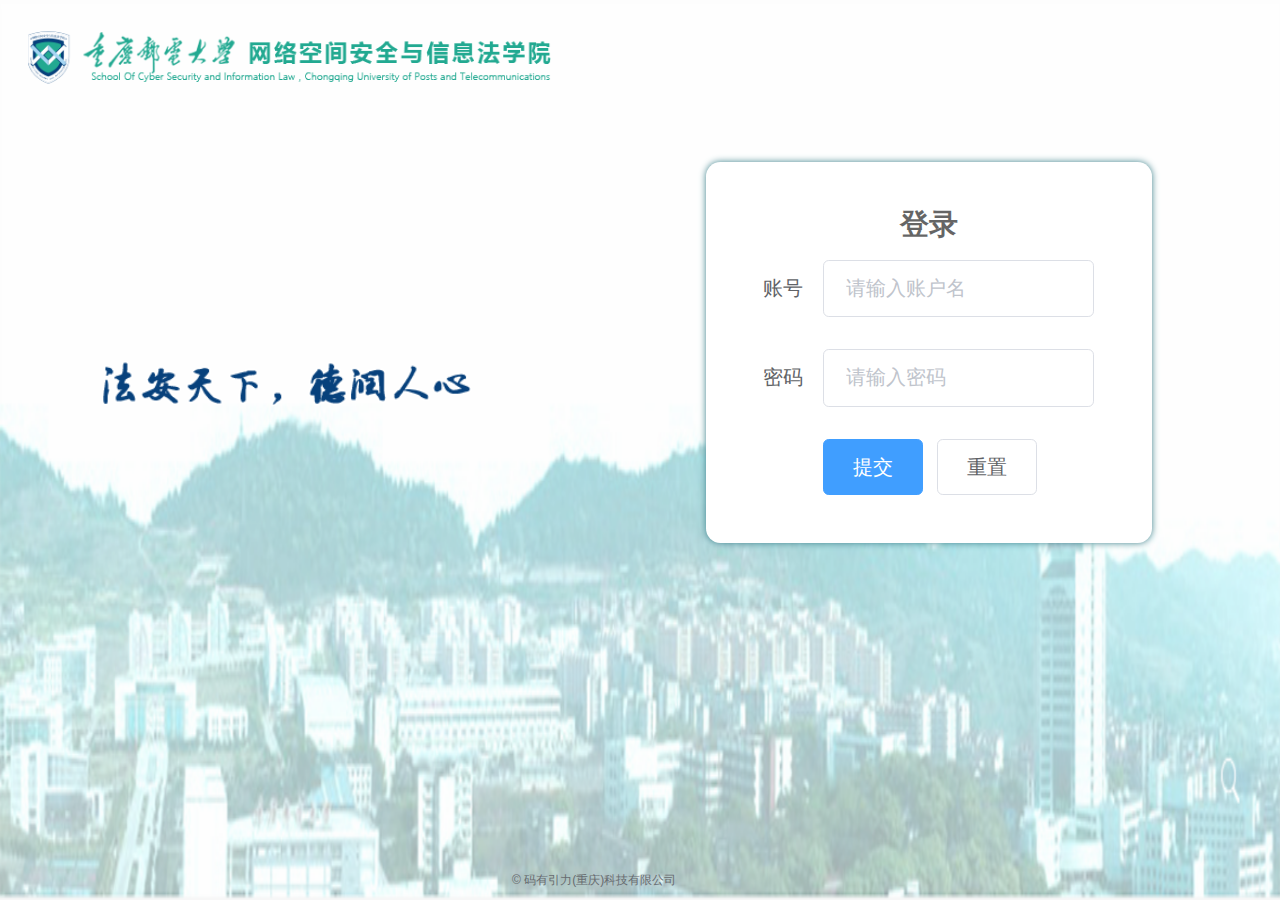
<file: src/main/webapp/static/index.html>
<!DOCTYPE html>
<html lang=en>
	<head>
		<meta charset=utf-8>
		<title>evidenteach</title>
		<link href=css/about.087714c8.css rel=prefetch>
		<link href=js/about.26ab902b.js>
		<link as=style href=css/app.801ba312.css rel=preload>
		<link as=style href=css/chunk-vendors.badc4570.css rel=preload>
		<link as=script href=js/app.a6b60200.js>
		<link as=script href=js/chunk-vendors.6270d540.js>
		<link href=css/chunk-vendors.badc4570.css rel=stylesheet>
		<link href=css/app.801ba312.css rel=stylesheet>
	</head>
	<body style="margin: 0;">
		<div id=app></div>
		<script src=js/chunk-vendors.6270d540.js> </script> <script src=js/app.a6b60200.js> </script> </body> </html>
</file>
